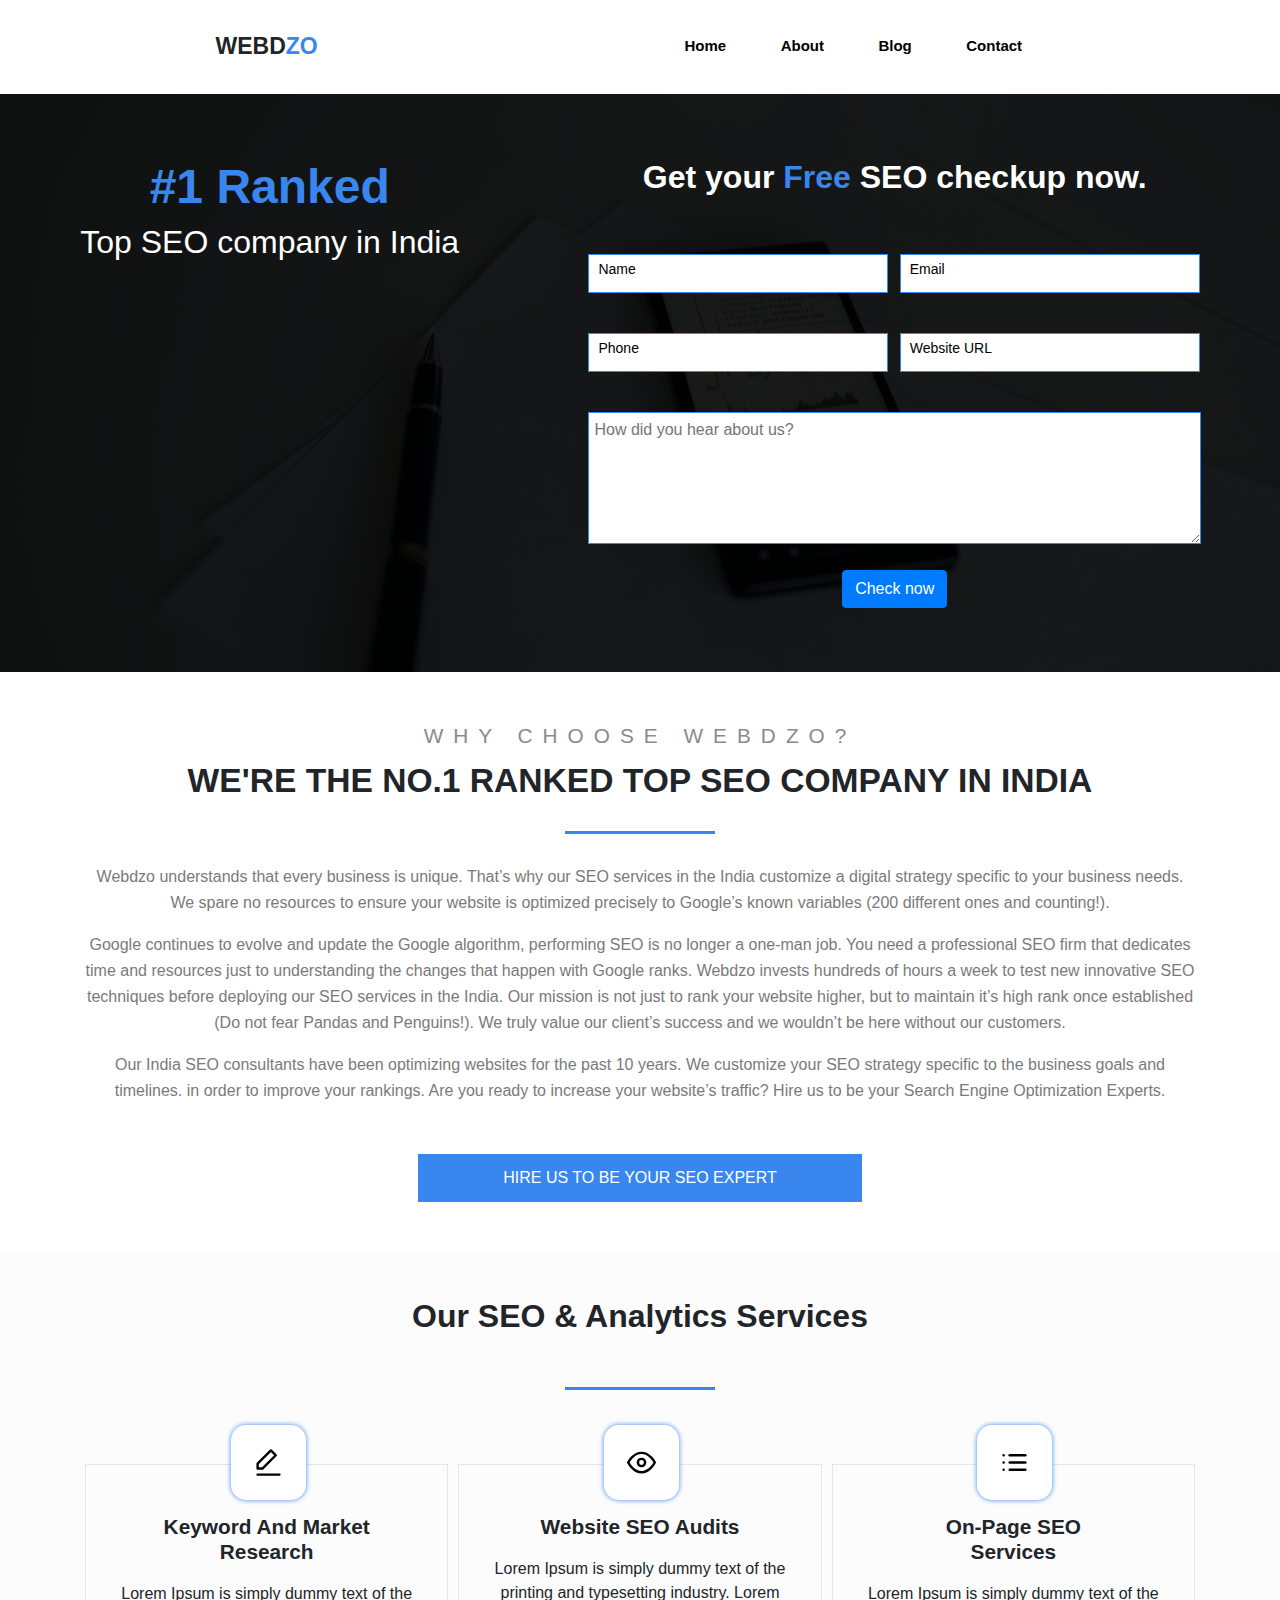
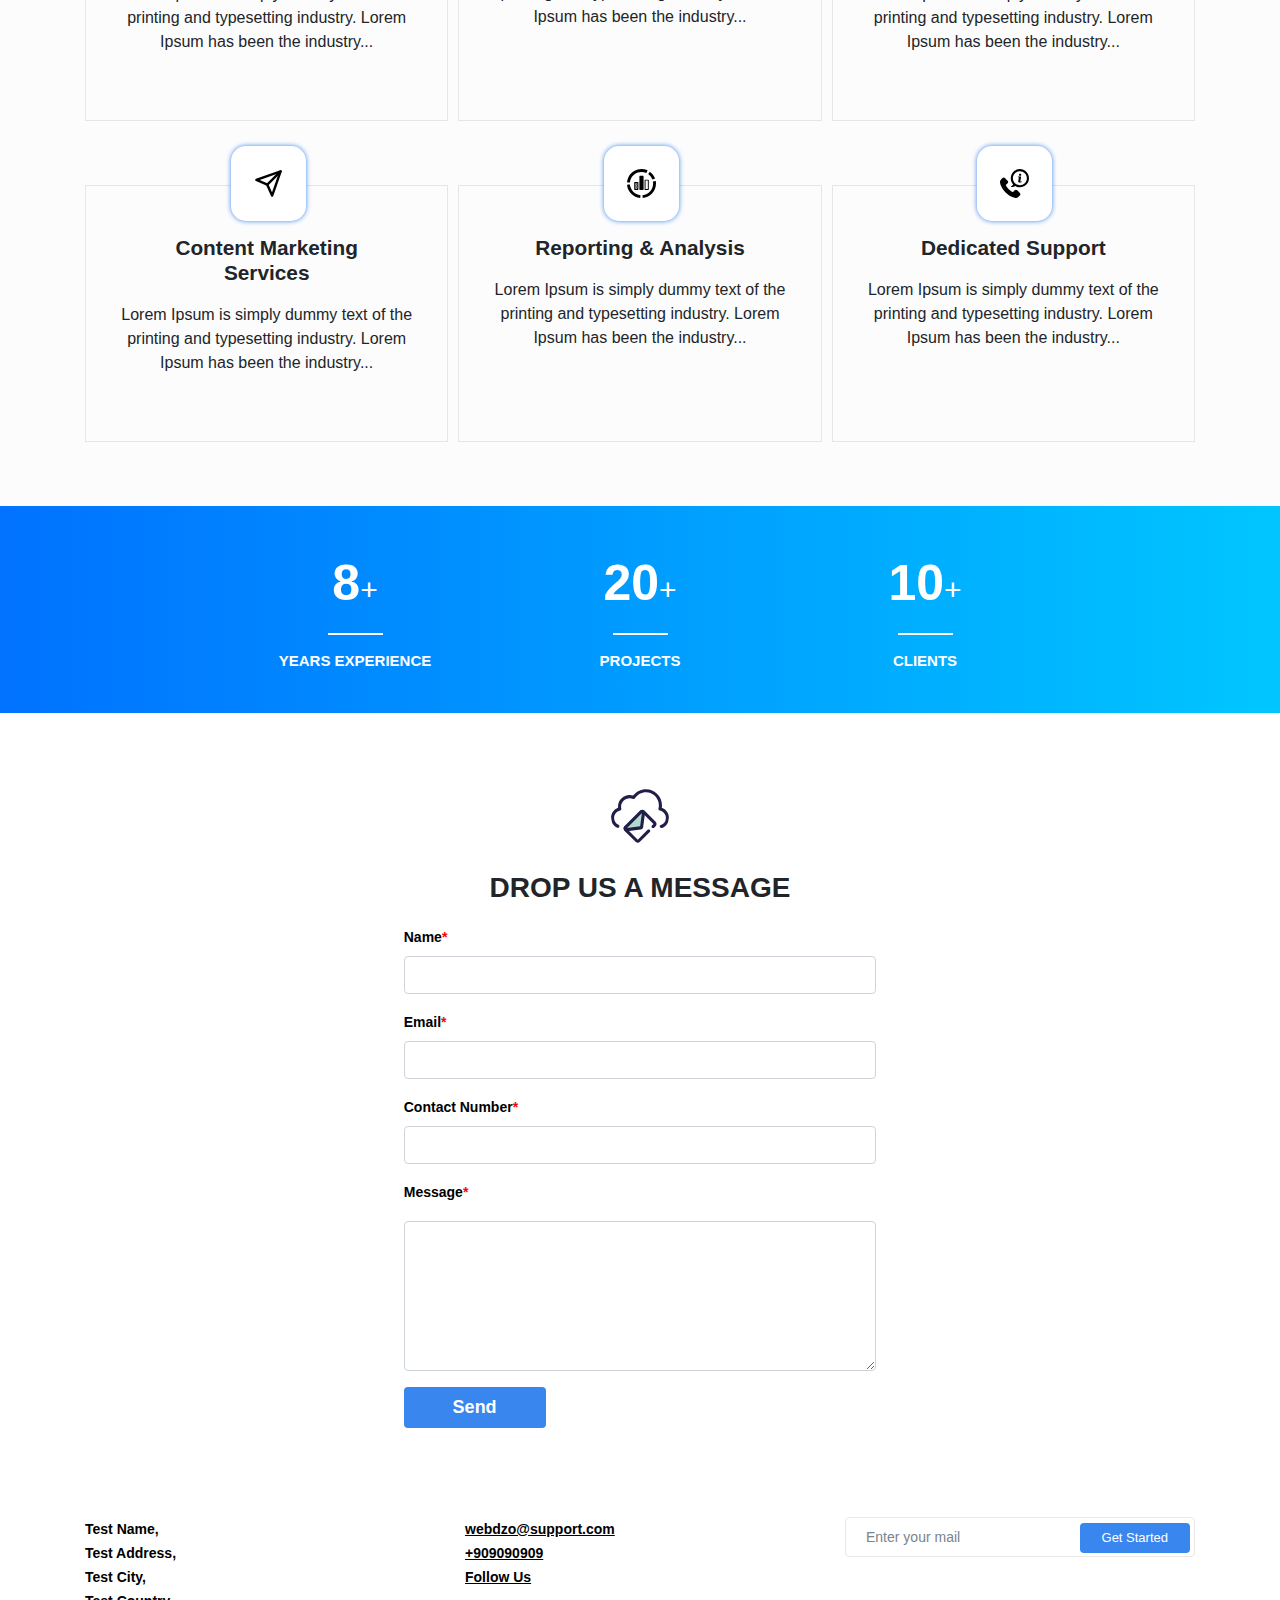
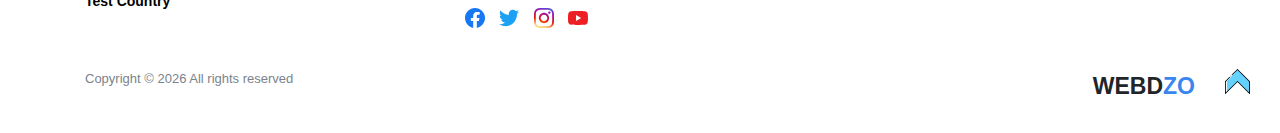
<file: services-types/web-mobile-services.html>
<!doctype html>
<html class="no-js" lang="zxx">

<head>
    <meta charset="utf-8">
    <meta http-equiv="x-ua-compatible" content="ie=edge">
    <title>Services</title>
    <meta name="description" content="">
    <meta name="viewport" content="width=device-width, initial-scale=1">

    <!-- <link rel="shortcut icon" type="image/x-icon" href="img/favicon.png"> -->
    <link rel="stylesheet" href="../css/bootstrap.min.css">
    <link rel="stylesheet" href="../css/services.css">
</head>
<body>
    <header>
        <div class="header-area">
          <div id="sticky-header" class="main-header-area">
            <div class="container-fluid">
              <div class="header_bottom_border">
                <div class="row align-items-center justify-content-evenly">
                  <div class="col-xl-3 col-lg-2">
                    <div class="logo" style="text-align: center">
                      <span
                        style="
                          font-family: 'Spartan', sans-serif;
                          font-size: 23px;
                          font-weight: bold;
                        "
                        >WEBD<span style="color: rgb(57 134 238)">ZO</span></span
                      >
                    </div>
                  </div>
                  <div class="col-xl-6 col-lg-7">
                    <div class="main-menu d-none d-lg-block">
                      <nav>
                        <ul id="navigation">
                          <li><a href="index.html">Home</a></li>
                          <li><a href="about.html">About</a></li>
                          <li>
                            <a href="#">Blog <i class="ti-angle-down"></i></a>
                          </li>
                          <li><a href="contact.html">Contact</a></li>
                        </ul>
                      </nav>
                    </div>
                  </div>
                  <div class="col-12">
                    <div class="mobile_menu d-block d-lg-none"></div>
                  </div>
                </div>
              </div>
            </div>
          </div>
        </div>
      </header>
    <div class="container-fluid container-header">
        <div class="boast-message">
            <h1>#1 Ranked</h1>
            <h2>Top SEO company in India</h2>
        </div>

        <div class="contact-form-header text-center">
            <h2 class="seo-checkup font-weight-bold">Get your <span style="color: rgb(57 134 238);">Free</span> SEO checkup now.</h2>
            <form class="mt-5">
                <div class="form-row">
                    <div class="group col-md-6">      
                        <input type="text" required>
                        <span class="highlight"></span>
                        <span class="bar"></span>
                        <label class="floating-label">Name</label>
                      </div>
                      <div class="group col-md-6">      
                        <input type="email" required>
                        <span class="highlight"></span>
                        <span class="bar"></span>
                        <label class="floating-label">Email</label>
                      </div>
                </div>
                <div class="form-row">
                    <div class="group col-md-6">      
                        <input type="text" required>
                        <span class="highlight"></span>
                        <span class="bar"></span>
                        <label class="floating-label">Phone</label>
                      </div>
                      <div class="group col-md-6">      
                        <input type="text" required>
                        <span class="highlight"></span>
                        <span class="bar"></span>
                        <label class="floating-label">Website URL</label>
                      </div>
                </div>
                <div class="form-row">
                    <div class="form-group col-md-12">
                        <textarea rows="5" cols="10" placeholder="How did you hear about us?"></textarea>
                    </div>
                </div>
                <button type="submit" class="btn btn-primary">Check now</button>
              </form>
        </div>
        <div id="seo-overlay"></div>
    </div>
    <section class="pt-5">
        <div class="container why-choose-webdzo">
            <span class="why-webdzo">WHY CHOOSE WEBDZO?</span>
            <h1 class="webdzo-ranked">WE'RE THE NO.1 RANKED TOP SEO COMPANY IN INDIA</h1>
            <div style="border-bottom: 3px solid rgb(57 134 238); width: 150px;margin: 30px auto;"></div>
            <p>
                Webdzo understands that every business is unique. That’s why our SEO services in the India customize a digital strategy specific to your business needs. We spare no resources to ensure your website is optimized precisely to Google’s known variables (200 different ones and counting!).</p>
<p>
Google continues to evolve and update the Google algorithm, performing SEO is no longer a one-man job. You need a professional SEO firm that dedicates time and resources just to understanding the changes that happen with Google ranks. Webdzo invests hundreds of hours a week to test new innovative SEO techniques before deploying our SEO services in the India. Our mission is not just to rank your website higher, but to maintain it’s high rank once established (Do not fear Pandas and Penguins!). We truly value our client’s success and we wouldn’t be here without our customers.</p>
<p>
Our India SEO consultants have been optimizing websites for the past 10 years. We customize your SEO strategy specific to the business goals and timelines. in order to improve your rankings. Are you ready to increase your website’s traffic? Hire us to be your Search Engine Optimization Experts.
            </p>
            <a style="display: block; margin: 50px auto; width: 40%; color: #ffffff !important; background-color: rgb(57 134 238);; border:none; padding: 12px 20px;">HIRE US TO BE YOUR SEO EXPERT</a>
        </div>

    </section>
    <section class="service-grid pb-5 pt-5">
        <div class="container">
            <div class="row">
                <div class="col-xl-12 text-center mb-4">
                    <div class="service-title">
                        <h2>Our <span style="font-weight:700;">SEO & Analytics</span> Services</h2>
                        <div style="border-bottom: 3px solid rgb(57 134 238); width: 150px;margin: 10px auto 50px auto;"></div>
                    </div>
                </div>
            </div>
            <div class="grid-display">
                <div class="text-center mb-3">
                    <div class="service-wrap">
                        <div class="service-icon">
                            <img src="../img/seo/seo-keyword.svg" alt="Keyword and market research"/>
                        </div>
                        <h4>Keyword and Market Research</h4>
                        <p>Lorem Ipsum is simply dummy text of the printing and typesetting industry. Lorem Ipsum has been the industry...</p>
                    </div>
                </div>
                <div class="text-center mb-3">
                    <div class="service-wrap">
                        <div class="service-icon">
                            <img src="../img/seo/seo-audits.svg" alt="Keyword and market research"/>
                        </div>
                        <h4>Website SEO Audits</h4>
                        <p>Lorem Ipsum is simply dummy text of the printing and typesetting industry. Lorem Ipsum has been the industry...</p>
                    </div>
                </div>
                <div class="text-center mb-3">
                    <div class="service-wrap">
                        <div class="service-icon">
                            <img src="../img/seo/seo-onpage.svg" alt="Keyword and market research"/>
                        </div>
                        <h4>On-page SEO services</h4>
                        <p>Lorem Ipsum is simply dummy text of the printing and typesetting industry. Lorem Ipsum has been the industry...</p>
                    </div>
                </div>
                <div class="text-center mb-3 mt-5">
                    <div class="service-wrap">
                        <div class="service-icon">
                            <img src="../img/seo/seo-contentmarketing.svg" alt="Keyword and market research"/>
                        </div>
                        <h4>Content Marketing Services</h4>
                        <p>Lorem Ipsum is simply dummy text of the printing and typesetting industry. Lorem Ipsum has been the industry...</p>
                    </div>
                </div>
                <div class="text-center mb-3 mt-5">
                    <div class="service-wrap">
                        <div class="service-icon">
                            <img src="../img/seo/seo-rep-analysis.svg" alt="Keyword and market research"/>
                        </div>
                        <h4>Reporting & Analysis</h4>
                        <p>Lorem Ipsum is simply dummy text of the printing and typesetting industry. Lorem Ipsum has been the industry...</p>
                    </div>
                </div>
                <div class="text-center mb-3 mt-5">
                    <div class="service-wrap">
                        <div class="service-icon">
                            <img src="../img/seo/seo-support.svg" alt="Keyword and market research"/>
                        </div>
                        <h4>Dedicated support</h4>
                        <p>Lorem Ipsum is simply dummy text of the printing and typesetting industry. Lorem Ipsum has been the industry...</p>
                    </div>
                </div>
            </div>
        </div>
    </section>
    <section id="statistic" class="statistic-section one-page-section">
        <div class="container">
          <div class="row text-center justify-content-center">
  
            <div class="col-md-3">
              <div class="counter">
                <i class="fa fa-clock-o fa-2x stats-icon"></i>
                <span class="timer count-title count-number">8</span><span style="font-size: 30px">+</span>
                <div class="stats-line-black"></div>
                <p class="stats-text">Years Experience</p>
              </div>
            </div>
            <div class="col-xs-12 col-md-3">
              <div class="counter">
                <i class="fa fa-laptop fa-2x stats-icon"></i>
                <span class="timer count-title count-number">20</span><span style="font-size: 30px">+</span>
                <div class="stats-line-black"></div>
                <p class="stats-text">Projects</p>
              </div>
            </div>
            <div class="col-xs-12 col-md-3">
              <div class="counter">
                <i class="fa fa-user fa-2x stats-icon"></i>
                <span class="timer count-title count-number">10</span><span style="font-size: 30px">+</span>
                <div class="stats-line-black"></div>
                <p class="stats-text">Clients</p>
              </div>
            </div>
          </div>
        </div>
      </section>
      <div class="container">
        <div class="container contact-form">
          <div class="contact-image">
            <img src="../img/email-flat.svg" alt="email contact" />
          </div>
          <form
            action="https://7apelo055i.execute-api.us-east-1.amazonaws.com/dev/static-site-mailer"
            method="POST"
            id="contact-form"
          >
            <h3>Drop Us a Message</h3>
            <div class="row">
              <div class="col-md-12 col-lg-12 col-xl-12">
                <div class="form-group">
                  <label for="name">Name</label>
                  <input type="text" name="name" class="form-control" value="" required/>
                </div>
                <div class="form-group">
                  <label for="reply_to">Email</label>
                  <input
                    type="text"
                    name="reply_to"
                    class="form-control"
                    value=""
                    required
                  />
                </div>
                <div class="form-group">
                  <label for="phone">Contact Number</label>
                  <input type="text" name="phone" class="form-control" value="" required/>
                </div>
                <div class="form-group">
                  <label for="message">Message</label>
                  <textarea
                    name="message"
                    class="form-control"
                    style="width: 100%; height: 150px"
                    required
                  ></textarea>
                </div>
                <div class="form-group">
                  <input
                    type="submit"
                    name="btnSubmit"
                    class="btnContact"
                    value="Send"
                  />
                </div>
              </div>
            </div>
          </form>
          <p id="js-form-response"></p>
        </div>
      </div>
      <footer class="footer">
        <div class="footer_top">
          <div class="container">
            <div class="row">
              <div class="col-xl-4 col-md-6 col-lg-3">
                <div
                  class="footer_widget wow fadeInUp"
                  data-wow-duration="1s"
                  data-wow-delay=".3s"
                >
                  <p>
                    Test Name, <br />
                    Test Address, <br />
                    Test City, <br />
                    Test Country
                  </p>
                </div>
              </div>
              <div class="col-xl-4 col-md-6 col-lg-3">
                <div
                  class="footer_widget wow fadeInUp follow-us"
                  data-wow-duration="1s"
                  data-wow-delay=".3s"
                >
                  <p>
                    webdzo@support.com <br />
                    +909090909 <br />
                    <span style="font-weight: 700">Follow Us</span>
                  </p>
                </div>
                <div class="socail_links col-md-12 col-lg-12 wow fadeInUp">
                  <ul>
                    <li>
                      <a href="#">
                        <img
                          src="../img/social-icons/facebook-icon.svg"
                          title="Facebook"
                          alt="facebook"
                        />
                      </a>
                    </li>
                    <li>
                      <a href="#">
                        <img
                          src="../img/social-icons/twitter-icon.svg"
                          title="Twitter"
                          alt="twitter"
                        />
                      </a>
                    </li>
                    <li>
                      <a href="#">
                        <img
                          src="../img/social-icons/instagram-icon.svg"
                          title="Instagram"
                          alt="instagram"
                        />
                      </a>
                    </li>
                    <li>
                      <a href="#">
                        <img
                          src="../img/social-icons/youtube-icon.svg"
                          title="Youtube"
                          alt="youtube"
                        />
                      </a>
                    </li>
                  </ul>
                </div>
              </div>
              <div class="col-xl-4 col-md-6 col-lg-4">
                <div
                  class="footer_widget wow fadeInUp"
                  data-wow-duration="1.3s"
                  data-wow-delay=".6s"
                >
                  <form action="#" class="newsletter_form">
                    <input type="text" placeholder="Enter your mail" />
                    <button type="submit">Get Started</button>
                  </form>
                </div>
              </div>
            </div>
          </div>
        </div>
  
        <div
          class="copy-right_text wow fadeInUp"
          data-wow-duration="1.4s"
          data-wow-delay=".3s"
        >
          <div class="container">
            <div class="footer_border"></div>
            <div class="row">
              <div class="col-md-6 col-lg-6">
                <p class="copy_right">
                  Copyright &copy;
                  <script>
                    document.write(new Date().getFullYear());
                  </script>
                  All rights reserved
                </p>
              </div>
              <div class="footer_logo col-md-6 col-lg-6">
                <div class="logo" style="text-align: right">
                  <span
                    style="font-family: 'Spartan', sans-serif; font-size: 23px; font-weight: bold;"
                    >WEBD<span style="color: rgb(57 134 238)">ZO</span></span
                  >
                </div>
              </div>
              <div id="scroll-to-top">
                <img src="../img/up-arrow-scroll.svg" alt="Scroll to Top" title="Scroll To Top" />
              </div>
            </div>
          </div>
        </div>
      </footer>
    <script src="../js/vendor/jquery-3.2.1.min.js"></script>
    <script src="../js/bootstrap.min.js"></script>
    <script defer src="../js/jquery.counterup.min.js"></script>
    <script defer src="../js/jquery.waypoints.min.js"></script>
    <script type="text/javascript">
	$(document).ready(function($) {
		$('.count-number').counterUp({
			delay: 5,
			time: 500
        });
        $(window).on('scroll', function() {
		var scroll = $(window).scrollTop();
		if (scroll < 400) {
			$("#sticky-header").removeClass("sticky");
			$('#back-top').fadeIn(500);
		} else {
			$("#sticky-header").addClass("sticky");
			$('#back-top').fadeIn(500);
		}
    });
    $("#scroll-to-top").click(function() {
		$("html, body").animate({ scrollTop: 0 }, "slow");
		return false;
	});
	});

    </script>
</body>
</file>
<file: css/services.css>
:root {
    /* --webdzo-color: RGB(148, 32, 52); */
    --webdzo-color: rgb(57 134 238);
}

* {
    margin: 0;
    padding: 0;
    box-sizing: border-box;
}

img {
    max-width: 100%;
}

ul {
    margin: 0;
    padding: 0;
}

body {
    font-family: "Nunito Sans", sans-serif;
    font-weight: 400;
    font-style: normal;
}

.img {
    max-width: 100%;
    -webkit-transition: 0.3s;
    -moz-transition: 0.3s;
    -o-transition: 0.3s;
    transition: 0.3s;
}

.button,
a {
    -webkit-transition: 0.3s;
    -moz-transition: 0.3s;
    -o-transition: 0.3s;
    transition: 0.3s;
}

.button:focus,
a:focus,
button:focus {
    text-decoration: none;
    outline: 0;
}

.footer -menu li a:hover,
.portfolio-cat a:hover,
a:focus,
a:hover {
    text-decoration: none;
}

a,
button {
    color: #1f1f1f;
    outline: 0;
}

h1,
h2,
h3,
h4,
h5 {
    font-family: "Nunito Sans", sans-serif;
}

.header-area {
    left: 0;
    right: 0;
    width: 100%;
    top: 0;
    z-index: 9;
    /* position: absolute; */
}

.header-area .main-header-area {
    background: 0 0;
    /* padding: 0 150px; */
}

.header-area .main-header-area.details_nav_bg {
    background: #727272;
    padding-bottom: 0;
}

.header-area .main-header-area.details_nav {
    background: #001d38;
}

.header-area .main-header-area .logo-img {
    text-align: center;
}

.header-area .main-header-area .Appointment {
    display: -webkit-box;
    display: -moz-box;
    display: -ms-flexbox;
    display: -webkit-flex;
    display: flex;
    -webkit-align-items: center;
    -moz-align-items: center;
    -ms-align-items: center;
    align-items: center;
    -webkit-justify-content: flex-end;
    -moz-justify-content: flex-end;
    -ms-justify-content: flex-end;
    justify-content: flex-end;
    -ms-flex-pack: flex-end;
}

.header-area .main-header-area .Appointment .phone_num {
    margin-right: 30px;
}

.header-area .main-header-area .Appointment .phone_num a {
    font-size: 14px;
    font-weight: 400;
    color: #fff;
}

.header-area .main-header-area .Appointment .phone_num a i {
    color: var(--webdzo-color);
    font-size: 14px;
    margin-right: 7px;
}

.header-area .main-header-area .Appointment .socail_links ul li {
    display: inline-block;
}

.header-area .main-header-area .Appointment .socail_links ul li a {
    color: var(--webdzo-color);
    margin: 0 10px;
    font-size: 15px;
}

.header-area .main-header-area .Appointment .socail_links ul li a:hover {
    color: #fff;
}

.header-area .main-header-area .main-menu {
    text-align: center;
}

.header-area .main-header-area .main-menu ul li {
    display: inline-block;
    position: relative;
    margin: 0 25px;
}

.header-area .main-header-area .main-menu ul li a {
    color: #000;
    font-size: 15px;
    font-weight: 700;
    display: inline-block;
    padding: 35px 0;
    font-family: "Nunito Sans", sans-serif;
    position: relative;
    text-transform: capitalize;
}

.header-area .main-header-area .main-menu ul li a i {
    font-size: 9px;
}

.header-area .main-header-area .main-menu ul li a:hover {
    color: var(--webdzo-color);
}

.header-area .main-header-area .main-menu ul li .submenu {
    position: absolute;
    left: 0;
    top: 120%;
    background: #fff;
    width: 200px;
    z-index: 2;
    box-shadow: 0 0 10px rgba(0, 0, 0, 0.02);
    opacity: 0;
    visibility: hidden;
    text-align: left;
    -webkit-transition: 0.6s;
    -moz-transition: 0.6s;
    -o-transition: 0.6s;
    transition: 0.6s;
}

.header-area .main-header-area .main-menu ul li .submenu li {
    display: block;
    margin: 0;
}

.header-area .main-header-area .main-menu ul li .submenu li a {
    padding: 10px 15px;
    position: inherit;
    -webkit-transition: 0.3s;
    -moz-transition: 0.3s;
    -o-transition: 0.3s;
    transition: 0.3s;
    display: block;
    color: #000;
}

.header-area .main-header-area .main-menu ul li .submenu li a::before {
    display: none;
}

.header-area .main-header-area .main-menu ul li .submenu li:hover a {
    color: #000;
}

.header-area .main-header-area .main-menu ul li:hover>.submenu {
    opacity: 1;
    visibility: visible;
    top: 100%;
}

.header-area .main-header-area .main-menu ul li:hover>a::before {
    opacity: 1;
}

.header-area .main-header-area .main-menu ul li:first-child a {
    padding-left: 0;
}

.header-area .main-header-area.sticky {
    position: fixed;
    width: 100%;
    top: -70px;
    left: 0;
    right: 0;
    z-index: 990;
    transform: translateY(70px);
    transition: transform 500ms ease, background 500ms ease;
    -webkit-transition: transform 500ms ease, background 500ms ease;
    box-shadow: 0 3px 16px 0 rgba(0, 0, 0, 0.1);
    background-color: #fff;
}

.header-area .main-header-area.sticky .main-menu {
    padding: 0;
}

.header-area .main-header-area.sticky .header_bottom_border {
    border-bottom: none;
}

.header-area .main-header-area.sticky .header_bottom_border.white_border {
    border-bottom: none !important;
}

.header-area .header-top_area {
    background: #001d38;
}

.header-area .header-top_area .social_media_links a {
    font-size: 15px;
    color: #c7c7c7;
    margin-right: 12px;
}

.header-area .header-top_area .social_media_links a:hover {
    color: var(--webdzo-color);
}

.header-area .header-top_area .header_left p {
    color: #727272;
    font-weight: 400;
    font-size: 13px;
    margin-bottom: 0;
}

.header-area .header-top_area .short_contact_list {
    text-align: right;
}

.header-area .header-top_area .short_contact_list ul li {
    display: inline-block;
}

.header-area .header-top_area .short_contact_list ul li a {
    font-size: 13px;
    color: #919191;
    margin-right: 50px;
}

.header-area .header-top_area .short_contact_list ul li a i {
    color: var(--webdzo-color);
    margin-right: 7px;
}

.header-area .header-top_area .header_right.d-flex {
    display: flex;
    justify-content: flex-end;
}

.header-area .search_btn i {
    color: #fff;
    font-size: 15px;
}

.justify-content-evenly {
    justify-content: space-evenly;
}


.service-grid {
    background: #fcfcfc;
}
    .service-title h2 {
    margin-bottom: 45px;
    display: inline-block;
    font-weight: 600;
    line-height: 1;
}
/* .service-title h2::before {
    content: "";
    position: absolute;
    left: 0;
    width: 100px;
    height: 2px;
    background: var(--webdzo-color);
    bottom: -25px;
    margin: auto;
    right: 0;
} */

.service-title p {
    padding: 0 190px;
    margin-bottom: 10px;
}
.about-info-text h2 {
    margin-bottom: 23px;
    text-transform: capitalize;
    font-weight: 700;
    line-height: .9;
}
.about-info-text p {
    padding: 0 100px;
    font-size: 18px;
    margin-bottom: 26px;
}
.about-content p {
    margin-bottom: 0;
}
.about-info-text a {
    margin-bottom: 20px;
}
.service-icon i {
    font-size: 40px;
    color: var(--webdzo-color);;
    margin-bottom: 20px;
    display: inline-block;
}
.service-wrap {
    border: 1px solid #e6e6e6;
    padding: 50px 30px;
    height: 100%;
    position: relative;
}

.service-icon {
    width: 75px;
    background: white;
    padding: 23px;
    border-radius: 15px;
    position: absolute;
    top: -40px;
    left: 40%;
    -moz-box-shadow: 0 0 5px var(--webdzo-color);
    -webkit-box-shadow: 0 0 5px var(--webdzo-color);
    box-shadow: 0 0 5px var(--webdzo-color);

}

.service-wrap h4 {
    font-weight: 700;
    width: 70%;
    margin: 0 auto;
    margin-bottom: 17px;
    font-size: 1.3rem;
    text-transform: capitalize;
}
.service-wrap a {
    font-size: 14px;
    font-weight: 600;
    color: var(--webdzo-color);
}
.grid-display {
    display: grid;
    grid-template-columns: repeat(3, 1fr);
    grid-column-gap: 10px;
}

.container-header {
    background: url(../img/seo/seo-header-img.jpg);
    display: flex;
    position: relative;
}
#seo-overlay {
    position: absolute;
    background-color: black;
    opacity: 0.9;
    width: 100%;
    height: 100%;
    top: 0;
    left: 0;
}
.boast-message {
    text-align: center;
}
.boast-message h1 {
    font-size: 3rem;
    font-weight: 700;
    color: var(--webdzo-color);
}
.boast-message, .contact-form-header {
    flex-grow:1;
    color: white;
    z-index: 100;
    padding: 4rem;
}
.contact-form-header form {
    margin: 0 auto;
}
.contact-form-header input, textarea, button {
    display: block;
    outline: none;
    border: 1px solid var(--webdzo-color);
    padding: 5px;
    margin-top: 10px;
}
.contact-form-header textarea {
    width: 100%;
}

.group  { 
  position:relative; 
  margin-bottom:30px; 
  z-index: 100;
}
input {
  font-size:18px;
  padding:10px 10px 10px 5px;
  display:block;
  width:300px;
  border:none;
  border-bottom:1px solid #757575;
}
input:focus{ outline:none; }

/* LABEL ======================================= */
label  {
  color:#000; 
  font-size:14px;
  font-weight:normal;

  pointer-events:none;

  transition:0.2s ease all; 
  -moz-transition:0.2s ease all; 
  -webkit-transition:0.2s ease all;
}

.floating-label {
    position:absolute;
    left:15px;
    top:15px;
}

/* active state */
input:focus ~ label, input:valid ~ label{
  top:-20px;
  left: 5px;
  font-size:14px;
  color:#fff;
}

/* BOTTOM BARS ================================= */
.bar{ position:relative; display:block; width:300px; }
.bar:before, .bar:after {
  content:'';
  height:2px; 
  width:0;
  bottom:1px; 
  position:absolute;
  background:var(--webdzo-color); 
  transition:0.2s ease all; 
  -moz-transition:0.2s ease all; 
  -webkit-transition:0.2s ease all;
}
.bar:before {
  left:50%;
}
.bar:after {
  right:50%; 
}

input:focus ~ .bar:before, input:focus ~ .bar:after {
  width:50%;
}

.highlight {
  position:absolute;
  height:60%; 
  width:100px; 
  top:25%; 
  left:0;
  pointer-events:none;
  opacity:0.5;
}
.why-choose-webdzo {
    text-align: center;
}
.why-webdzo {
    font-size: 1.3rem;
    color: #8e8989;
    letter-spacing: 10px;
}
.why-choose-webdzo p {
    color: #7a7a7a;
    line-height: 26px;
}
.webdzo-ranked {
    font-weight: 900;
    font-size: 2.1rem;
    margin-top:10px;
    margin-bottom: 20px;
}

input:focus ~ .highlight {
  -webkit-animation:inputHighlighter 0.3s ease;
  -moz-animation:inputHighlighter 0.3s ease;
  animation:inputHighlighter 0.3s ease;
}

.statistic-section {
    padding: 40px 0;
    background:#00c6ff;
    background: -webkit-linear-gradient(to right, #0072ff, #00c6ff);
    background: linear-gradient(to right, #0072ff, #00c6ff); 
}

.count-title {
    font-size: 50px;
    font-weight: normal;
    margin-top: 10px;
    margin-bottom: 0;
    text-align: center;
    font-weight: bold;
    color: #fff;
}

.stats-text {
    font-size: 15px;
    font-weight: normal;
    margin-top: 15px;
    margin-bottom: 0;
    text-align: center;
    color: #fff;
    text-transform: uppercase;
    font-weight: bold;
}

.stats-line-black {
    margin: 12px auto 0;
    width: 55px;
    height: 2px;
    background-color: #fff;
}

.stats-icon {
    font-size: 35px;
    margin: 0 auto;
    float: none;
    display: table;
    color: #fff;
}

.counter span {
    color: white;
}

.footer {
    background: #fff;
}

.footer p {
    font-family: "Nunito Sans", sans-serif !important;
}

.footer .footer_top {
    padding-top: 40px;
    padding-bottom: 40px;
}

.footer .footer_top .footer_widget .footer_title {
    font-size: 18px;
    font-weight: 500;
    color: #040e27;
    text-transform: capitalize;
    margin-bottom: 40px;
    font-family: "Nunito Sans", sans-serif;
}

.footer .footer_top .footer_widget .footer_logo {
    font-size: 22px;
    font-weight: 400;
    color: #040e27;
    text-transform: capitalize;
    margin-bottom: 40px;
}

.footer .footer_top .footer_widget p {
    color: #000;
    font-size: 14px;
    font-weight: 600;
    line-height: 24px;
}

.follow-us p {
    text-decoration: underline;
}

.footer .footer_top .footer_widget p a {
    color: #7a838b;
}

.footer .footer_top .footer_widget p a:hover {
    color: #040e27;
}

.footer .footer_top .footer_widget p.footer_text {
    font-size: 16px;
    color: #b2b2b2;
    margin-bottom: 23px;
    font-weight: 400;
    line-height: 28px;
}

.footer .footer_top .footer_widget p.footer_text a.domain {
    color: #b2b2b2;
    font-weight: 400;
}

.footer .footer_top .footer_widget p.footer_text a.domain:hover {
    color: #040e27;
    border-bottom: 1px solid #040e27;
}

.footer .footer_top .footer_widget p.footer_text.doanar a {
    font-weight: 500;
    color: #b2b2b2;
}

.footer .footer_top .footer_widget p.footer_text.doanar a:hover {
    color: #040e27;
    border-bottom: 1px solid #040e27;
}

.footer .footer_top .footer_widget p.footer_text.doanar a.first {
    margin-bottom: 10px;
}

.footer .footer_top .footer_widget ul li {
    color: #7a838b;
    font-size: 13px;
    line-height: 42px;
}

.footer .footer_top .footer_widget ul li a {
    color: #7a838b;
    font-weight: 400;
    font-family: "Nunito Sans", sans-serif;
}

.footer .footer_top .footer_widget ul li a:hover {
    color: #040e27;
}

.newsletter_form {
    position: relative;
    margin-bottom: 20px;
}

.newsletter_form input {
    width: 100%;
    height: 40px;
    background: 0 0;
    padding-left: 20px;
    font-size: 15px;
    color: #040e27;
    border: none;
    border: 1px solid #e8e8e8;
    border-radius: 5px;
    font-family: "Nunito Sans", sans-serif;
}

.newsletter_form input::placeholder {
    font-size: 14px;
    color: #7a838b;
}

.newsletter_form input:focus {
    outline: 0;
}

.newsletter_form button {
    position: absolute;
    height: 30px;
    border: none;
    color: #fff;
    background: var(--webdzo-color);
    padding: 0 22px;
    cursor: pointer;
    border-radius: 4px;
    top: -4px;
    right: 5px;
    font-size: 13px;
    font-weight: 500;
    font-family: "Nunito Sans", sans-serif;
}

.footer .footer_top .footer_widget .newsletter_form {
    position: relative;
    margin-bottom: 20px;
}

.footer .footer_top .footer_widget .newsletter_form input {
    width: 100%;
    height: 40px;
    background: white;
    padding-left: 20px;
    font-size: 15px;
    color: #040e27;
    border: none;
    border: 1px solid #e8e8e8;
    border-radius: 4px;
    font-family: "Nunito Sans", sans-serif;
}

.footer .footer_top .footer_widget .newsletter_form input::placeholder {
    font-size: 14px;
    color: #7a838b;
}

.footer .footer_top .footer_widget .newsletter_form input:focus {
    outline: 0;
}
/* 
.footer .footer_top .footer_widget .newsletter_form button {
    position: absolute;
    height: 30px;
    border: none;
    color: #fff;
    background: var(--webdzo-color);
    padding: 0 22px;
    cursor: pointer;
    border-radius: 5px;
    top: 5px;
    right: 5px;
    font-size: 13px;
    font-weight: 500;
    font-family: "Nunito Sans", sans-serif;
} */

.footer .footer_top .footer_widget .newsletter_text {
    font-size: 13px;
    color: #7a838b;
    line-height: 26px;
}

.footer .copy-right_text {
    padding-bottom: 30px;
}

.footer .copy-right_text .copy_right {
    font-size: 13px;
    color: #7a838b;
    margin-bottom: 0;
    font-weight: 500;
}


.footer .copy-right_text .copy_right a {
    color: var(--webdzo-color);
}

.footer .socail_links {
    padding: 0;
}

.footer .socail_links ul li {
    display: inline-block;
    -webkit-transition: 0.3s;
    -moz-transition: 0.3s;
    -o-transition: 0.3s;
    transition: 0.3s;
}

.footer .socail_links ul li a {
    width: 20px;
    display: inline-block;
    border-radius: 50%;
    margin-right: 10px;
    background: 0 0;
    -webkit-transition: 0.3s;
    -moz-transition: 0.3s;
    -o-transition: 0.3s;
    transition: 0.3s;
}

.footer .socail_links ul li a i {
    font-size: 15px;
    line-height: 40px;
    position: relative;
    top: -1px;
}

.footer .socail_links ul li:hover a {
    color: #fff !important;
}

#scroll-to-top {
    width: 25px;
    position: absolute;
    right: 30px;
    cursor: pointer;
    transition: all 0.5s ease-out;
}

#scroll-to-top:hover {
   transform: translateY(-15px);
}

.contact-form {
    background: #fff;
    margin-top: 90px;
    margin-bottom: 40px;
    width: 50%;
}

.contact-form .form-control {
    border-radius: 4px;
}

.contact-image {
    text-align: center;
}

.contact-image img {
    border-radius: 6rem;
    width: 11%;
    margin-top: -3%;
}

.contact-form form {
    padding: 5%;
}

.contact-form form .row {
    margin-bottom: -7%;
}

.contact-form h3 {
    margin-bottom: 20px;
    text-align: center;
    font-weight: 900;
    text-transform: uppercase;
}

.contact-form .btnContact {
    width: 30%;
    border: none;
    border-radius: 4px;
    padding: 7px;
    background: var(--webdzo-color);
    font-weight: 600;
    color: #fff;
    cursor: pointer;
}

.btnContactSubmit {
    width: 50%;
    border-radius: 1rem;
    padding: 1.5%;
    color: #fff;
    background-color: #0062cc;
    border: none;
    cursor: pointer;
}

.form-group label {
    color: black;
    font-weight: 700;
}

.form-group label:after {
    content: "*";
    color: red;
}

@-webkit-keyframes inputHighlighter {
	from { background:#5264AE; }
  to 	{ width:0; background:transparent; }
}
@-moz-keyframes inputHighlighter {
	from { background:#5264AE; }
  to 	{ width:0; background:transparent; }
}
@keyframes inputHighlighter {
	from { background:#5264AE; }
  to 	{ width:0; background:transparent; }
}
</file>
